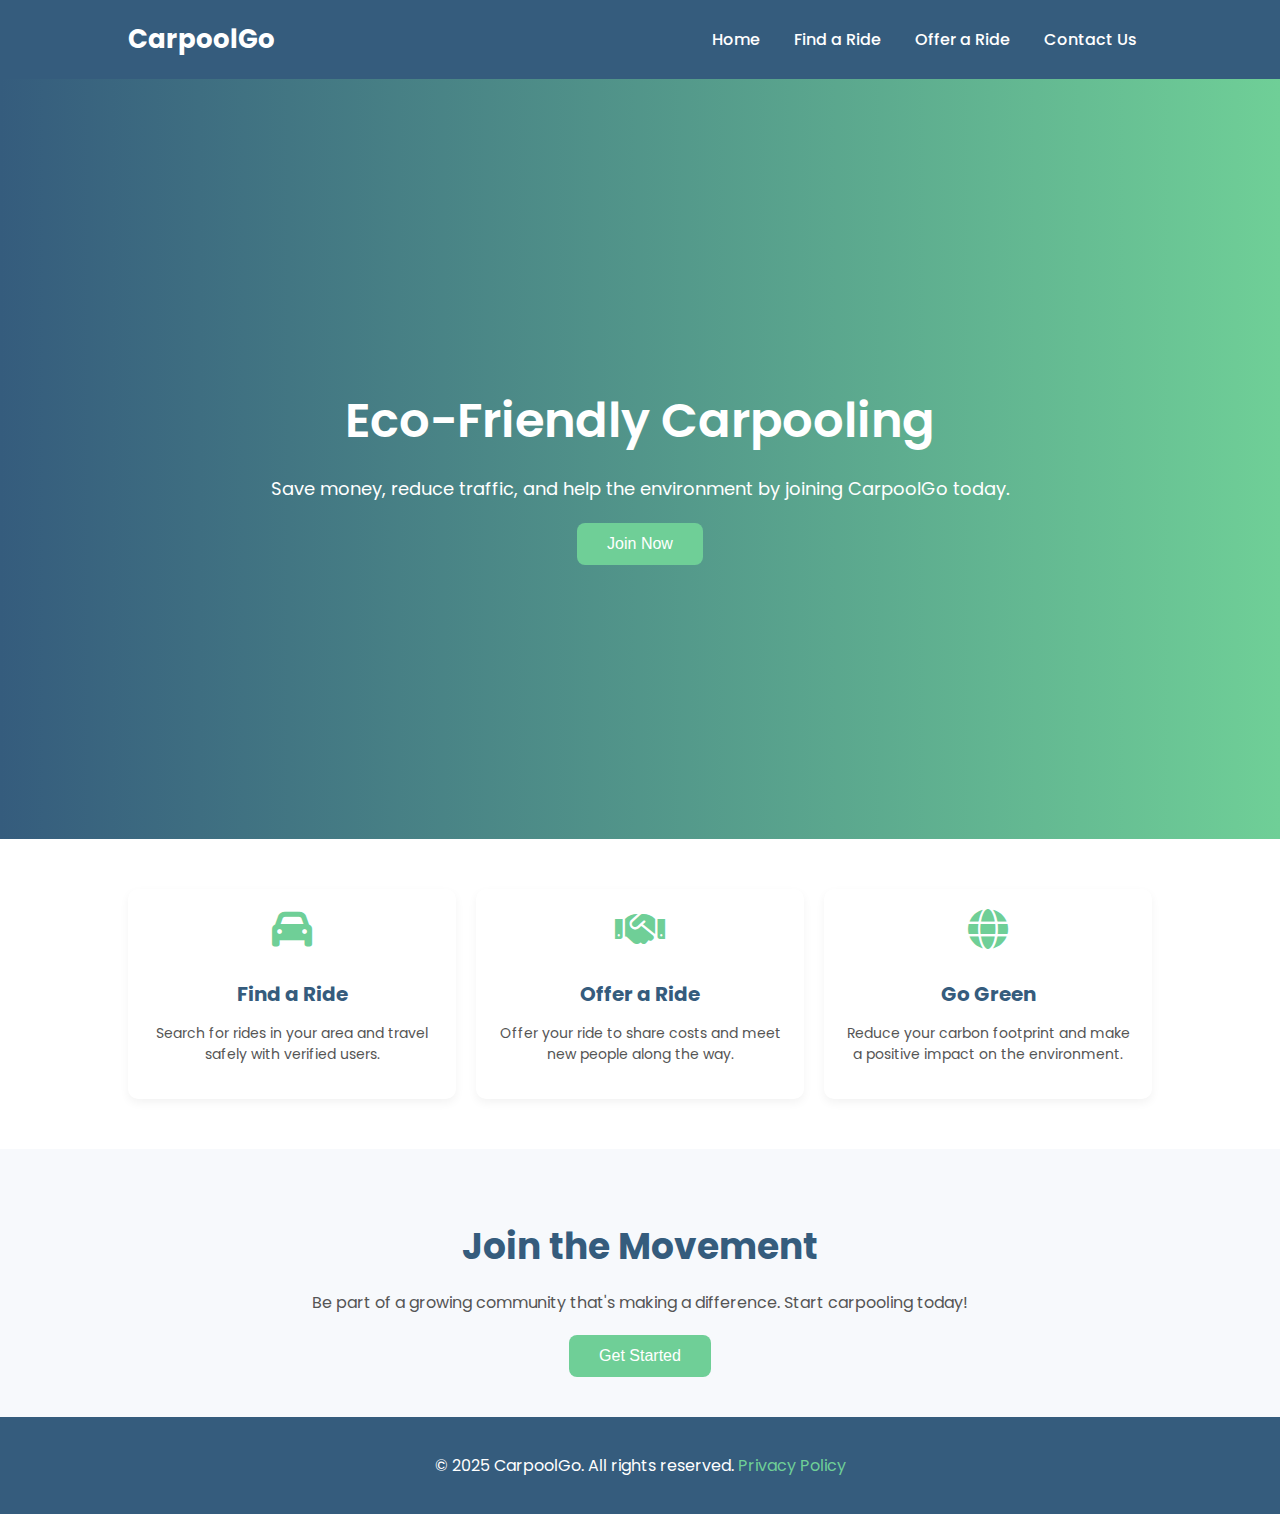
<file: CarpoolApp/templates/Index.html>
<!DOCTYPE html>
<html lang="en">
<head>
    <meta charset="UTF-8">
    <meta name="viewport" content="width=device-width, initial-scale=1.0">
    <title>CarpoolGo | Eco-Friendly Rides</title>
    <link rel="stylesheet" href="https://cdnjs.cloudflare.com/ajax/libs/font-awesome/6.0.0-beta3/css/all.min.css">
    <link href="https://fonts.googleapis.com/css2?family=Poppins:wght@300;400;600&display=swap" rel="stylesheet">
    <style>
        body {
            margin: 0;
            padding: 0;
            font-family: 'Poppins', sans-serif;
            box-sizing: border-box;
            background-color: #f7f9fc;
            color: #333333;
        }

        header {
            display: flex;
            justify-content: space-between;
            align-items: center;
            padding: 20px 10%;
            background-color: #355c7d;
            color: white;
        }

        header .logo {
            font-size: 26px;
            font-weight: bold;
        }

        header nav a {
            color: white;
            text-decoration: none;
            margin: 0 15px;
            font-weight: 500;
            transition: color 0.3s;
        }

        header nav a:hover {
            color: #6fcf97;
        }

        .hero-section {
            height: 80vh;
            display: flex;
            align-items: center;
            justify-content: center;
            background: linear-gradient(to right, #355c7d, #6fcf97);
            color: white;
            text-align: center;
            padding: 20px;
        }

        .hero-section h1 {
            font-size: 48px;
            margin-bottom: 10px;
            font-weight: 600;
        }

        .hero-section p {
            font-size: 18px;
            margin-bottom: 20px;
            line-height: 1.6;
        }

        .hero-section .btn {
            padding: 12px 30px;
            background-color: #6fcf97;
            color: white;
            border: none;
            border-radius: 8px;
            font-size: 16px;
            cursor: pointer;
            transition: background 0.3s;
        }

        .hero-section .btn:hover {
            background-color: #36b89d;
        }

        .features {
            display: grid;
            grid-template-columns: repeat(3, 1fr);
            gap: 20px;
            padding: 50px 10%;
            background-color: white;
        }

        .feature {
            padding: 20px;
            background-color: #ffffff;
            border-radius: 10px;
            box-shadow: 0 4px 10px rgba(0, 0, 0, 0.05);
            text-align: center;
            transition: transform 0.3s, box-shadow 0.3s;
        }

        .feature:hover {
            transform: translateY(-5px);
            box-shadow: 0 6px 15px rgba(0, 0, 0, 0.1);
        }

        .feature i {
            font-size: 40px;
            margin-bottom: 10px;
            color: #6fcf97;
        }

        .feature h3 {
            font-size: 20px;
            margin-bottom: 10px;
            color: #355c7d;
        }

        .feature p {
            font-size: 14px;
            color: #555;
            line-height: 1.5;
        }

        .cta-section {
            padding: 40px 10%;
            background: #f7f9fc;
            text-align: center;
        }

        .cta-section h2 {
            font-size: 36px;
            margin-bottom: 10px;
            color: #355c7d;
        }

        .cta-section p {
            font-size: 16px;
            margin-bottom: 20px;
            color: #555;
        }

        .cta-section .btn {
            padding: 12px 30px;
            background-color: #6fcf97;
            color: white;
            border: none;
            border-radius: 8px;
            font-size: 16px;
            cursor: pointer;
            transition: background 0.3s;
        }

        .cta-section .btn:hover {
            background-color: #36b89d;
        }

        footer {
            padding: 20px 10%;
            background-color: #355c7d;
            color: white;
            text-align: center;
        }

        footer a {
            color: #6fcf97;
            text-decoration: none;
        }

        footer a:hover {
            text-decoration: underline;
        }

        @media (max-width: 768px) {
            .features {
                grid-template-columns: 1fr;
            }

            .hero-section h1 {
                font-size: 36px;
            }

            .hero-section p {
                font-size: 16px;
            }
        }
    </style>
</head>
<body>

    <!-- Header Section -->
    <header>
        <div class="logo">CarpoolGo</div>
        <nav>
            <a href="#">Home</a>
            <a href="#">Find a Ride</a>
            <a href="#">Offer a Ride</a>
            <a href="#">Contact Us</a>
        </nav>
    </header>

    <!-- Hero Section -->
    <section class="hero-section">
        <div>
            <h1>Eco-Friendly Carpooling</h1>
            <p>Save money, reduce traffic, and help the environment by joining CarpoolGo today.</p>
            <button class="btn">Join Now</button>
        </div>
    </section>

    <!-- Features Section -->
    <section class="features">
        <div class="feature">
            <i class="fas fa-car"></i>
            <h3>Find a Ride</h3>
            <p>Search for rides in your area and travel safely with verified users.</p>
        </div>
        <div class="feature">
            <i class="fas fa-handshake"></i>
            <h3>Offer a Ride</h3>
            <p>Offer your ride to share costs and meet new people along the way.</p>
        </div>
        <div class="feature">
            <i class="fas fa-globe"></i>
            <h3>Go Green</h3>
            <p>Reduce your carbon footprint and make a positive impact on the environment.</p>
        </div>
    </section>

    <!-- Call to Action Section -->
    <section class="cta-section">
        <h2>Join the Movement</h2>
        <p>Be part of a growing community that's making a difference. Start carpooling today!</p>
        <button class="btn">Get Started</button>
    </section>

    <!-- Footer Section -->
    <footer>
        <p>&copy; 2025 CarpoolGo. All rights reserved. <a href="#">Privacy Policy</a></p>
    </footer>

</body>
</html>
</file>
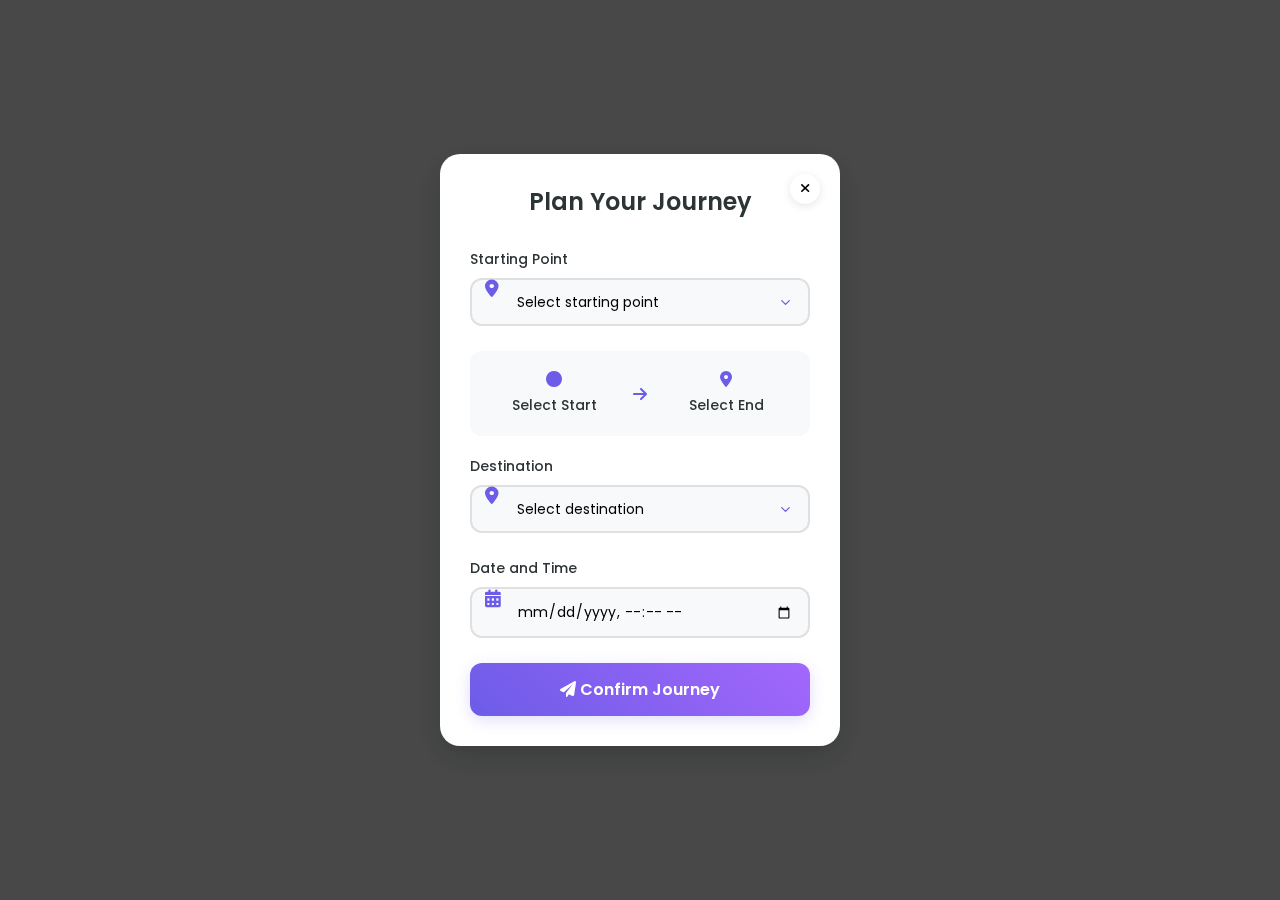
<file: CarpoolApp/templates/CreateRide.html>
<!DOCTYPE html>
<html>
<head>
    <link href="https://cdnjs.cloudflare.com/ajax/libs/font-awesome/6.0.0/css/all.min.css" rel="stylesheet">
    <style>
        @import url('https://fonts.googleapis.com/css2?family=Poppins:wght@300;400;500;600&display=swap');

        * {
            font-family: 'Poppins', sans-serif;
            box-sizing: border-box;
        }

        body {
            margin: 0;
            background: #f0f2f5;
        }

        .popup-overlay {
            position: fixed;
            top: 0;
            left: 0;
            width: 100%;
            height: 100%;
            background: rgba(0, 0, 0, 0.7);
            display: flex;
            justify-content: center;
            align-items: center;
            backdrop-filter: blur(5px);
            animation: fadeIn 0.3s ease-out;
        }

        .popup {
            background: white;
            padding: 30px;
            border-radius: 20px;
            box-shadow: 0 10px 30px rgba(0, 0, 0, 0.2);
            width: 400px;
            transform: translateY(0);
            animation: slideUp 0.4s ease-out;
        }

        @keyframes fadeIn {
            from { opacity: 0; }
            to { opacity: 1; }
        }

        @keyframes slideUp {
            from { 
                opacity: 0;
                transform: translateY(30px); 
            }
            to { 
                opacity: 1;
                transform: translateY(0); 
            }
        }

        .header {
            text-align: center;
            margin-bottom: 30px;
            position: relative;
        }

        .header h2 {
            color: #2d3436;
            margin: 0;
            font-size: 24px;
            font-weight: 600;
        }

        .form-group {
            margin-bottom: 25px;
            position: relative;
        }

        .form-group i {
            position: absolute;
            left: 15px;
            top: 50%;
            transform: translateY(-50%);
            color: #6c5ce7;
            font-size: 18px;
        }

        label {
            display: block;
            margin-bottom: 8px;
            color: #2d3436;
            font-weight: 500;
            font-size: 14px;
        }

        input, select {
            width: 100%;
            padding: 12px 15px 12px 45px;
            border: 2px solid #e0e0e0;
            border-radius: 12px;
            font-size: 14px;
            transition: all 0.3s ease;
            background: #f8f9fa;
        }

        input:focus, select:focus {
            border-color: #6c5ce7;
            outline: none;
            box-shadow: 0 0 0 4px rgba(108, 92, 231, 0.1);
        }

        select {
            appearance: none;
            background-image: url("data:image/svg+xml,%3Csvg xmlns='http://www.w3.org/2000/svg' width='24' height='24' viewBox='0 0 24 24' fill='none' stroke='%236c5ce7' stroke-width='2' stroke-linecap='round' stroke-linejoin='round'%3E%3Cpolyline points='6 9 12 15 18 9'%3E%3C/polyline%3E%3C/svg%3E");
            background-repeat: no-repeat;
            background-position: right 15px center;
            background-size: 15px;
        }

        .route-visualization {
            display: flex;
            align-items: center;
            justify-content: center;
            margin: 20px 0;
            padding: 20px;
            background: #f8f9fa;
            border-radius: 12px;
            min-height: 80px;
        }

        .route-point {
            display: flex;
            flex-direction: column;
            align-items: center;
            flex: 1;
        }

        .route-point i {
            color: #6c5ce7;
            margin-bottom: 8px;
        }

        .route-point-text {
            font-size: 14px;
            color: #2d3436;
            text-align: center;
            font-weight: 500;
            transition: all 0.3s ease;
        }

        .route-arrow {
            margin: 0 15px;
            color: #6c5ce7;
            animation: pulse 1.5s infinite;
        }

        @keyframes pulse {
            0% { transform: scale(1); }
            50% { transform: scale(1.2); }
            100% { transform: scale(1); }
        }

        button.submit-btn {
            background: linear-gradient(45deg, #6c5ce7, #a367fc);
            color: white;
            border: none;
            padding: 14px 20px;
            border-radius: 12px;
            cursor: pointer;
            width: 100%;
            font-weight: 600;
            font-size: 16px;
            transition: all 0.3s ease;
            box-shadow: 0 4px 15px rgba(108, 92, 231, 0.2);
        }

        button.submit-btn:hover {
            transform: translateY(-2px);
            box-shadow: 0 6px 20px rgba(108, 92, 231, 0.3);
        }

        .close-btn {
            position: absolute;
            right: -10px;
            top: -10px;
            background: white;
            border: none;
            width: 30px;
            height: 30px;
            border-radius: 50%;
            cursor: pointer;
            display: flex;
            align-items: center;
            justify-content: center;
            box-shadow: 0 2px 10px rgba(0, 0, 0, 0.1);
            transition: all 0.3s ease;
        }

        .close-btn:hover {
            background: #f8f9fa;
            transform: rotate(90deg);
        }
    </style>
</head>
<body>
    <div class="popup-overlay">
        <div class="popup">
            <div class="header">
                <button class="close-btn" onclick="closePopup()">
                    <i class="fas fa-times"></i>
                </button>
                <h2>Plan Your Journey</h2>
            </div>
            
            <form id="routeForm">
                <div class="form-group">
                    <label for="source">Starting Point</label>
                    <i class="fas fa-map-marker-alt"></i>
                    <select id="source" required onchange="updateRouteVisualization()">
                        <option value="">Select starting point</option>
                        <option value="new-york">New York</option>
                        <option value="boston">Boston</option>
                        <option value="chicago">Chicago</option>
                    </select>
                </div>

                <div class="route-visualization">
                    <div class="route-point">
                        <i class="fas fa-circle"></i>
                        <span class="route-point-text" id="sourceDisplay">Select Start</span>
                    </div>
                    <i class="fas fa-arrow-right route-arrow"></i>
                    <div class="route-point">
                        <i class="fas fa-location-dot"></i>
                        <span class="route-point-text" id="destinationDisplay">Select End</span>
                    </div>
                </div>

                <div class="form-group">
                    <label for="destination">Destination</label>
                    <i class="fas fa-location-dot"></i>
                    <select id="destination" required onchange="updateRouteVisualization()">
                        <option value="">Select destination</option>
                        <option value="los-angeles">Los Angeles</option>
                        <option value="san-francisco">San Francisco</option>
                        <option value="seattle">Seattle</option>
                    </select>
                </div>

                <div class="form-group">
                    <label for="datetime">Date and Time</label>
                    <i class="fas fa-calendar-alt"></i>
                    <input type="datetime-local" id="datetime" required>
                </div>

                <button type="submit" class="submit-btn">
                    <i class="fas fa-paper-plane"></i> Confirm Journey
                </button>
            </form>
        </div>
    </div>

    <script>
        function updateRouteVisualization() {
            const sourceSelect = document.getElementById('source');
            const destinationSelect = document.getElementById('destination');
            const sourceDisplay = document.getElementById('sourceDisplay');
            const destinationDisplay = document.getElementById('destinationDisplay');

            // Update source display
            sourceDisplay.textContent = sourceSelect.value ? 
                sourceSelect.options[sourceSelect.selectedIndex].text : 
                'Select Start';

            // Update destination display
            destinationDisplay.textContent = destinationSelect.value ? 
                destinationSelect.options[destinationSelect.selectedIndex].text : 
                'Select End';

            // Add animation class to trigger fade effect
            sourceDisplay.style.opacity = '0';
            destinationDisplay.style.opacity = '0';
            setTimeout(() => {
                sourceDisplay.style.opacity = '1';
                destinationDisplay.style.opacity = '1';
            }, 50);
        }

        function closePopup() {
            const overlay = document.querySelector('.popup-overlay');
            overlay.style.opacity = '0';
            overlay.style.transform = 'scale(0.95)';
            overlay.style.transition = 'all 0.3s ease-out';
            setTimeout(() => {
                overlay.style.display = 'none';
            }, 300);
        }

        document.getElementById('routeForm').addEventListener('submit', function(e) {
            e.preventDefault();
            const formData = {
                source: document.getElementById('source').value,
                destination: document.getElementById('destination').value,
                datetime: document.getElementById('datetime').value
            };
            console.log('Form submitted:', formData);
            
            // Show success message with animation
            const btn = document.querySelector('.submit-btn');
            btn.innerHTML = '<i class="fas fa-check"></i> Journey Planned!';
            btn.style.background = 'linear-gradient(45deg, #00b894, #00cec9)';
            
            setTimeout(() => {
                closePopup();
            }, 1500);
        });
    </script>
</body>
</html>
</file>
